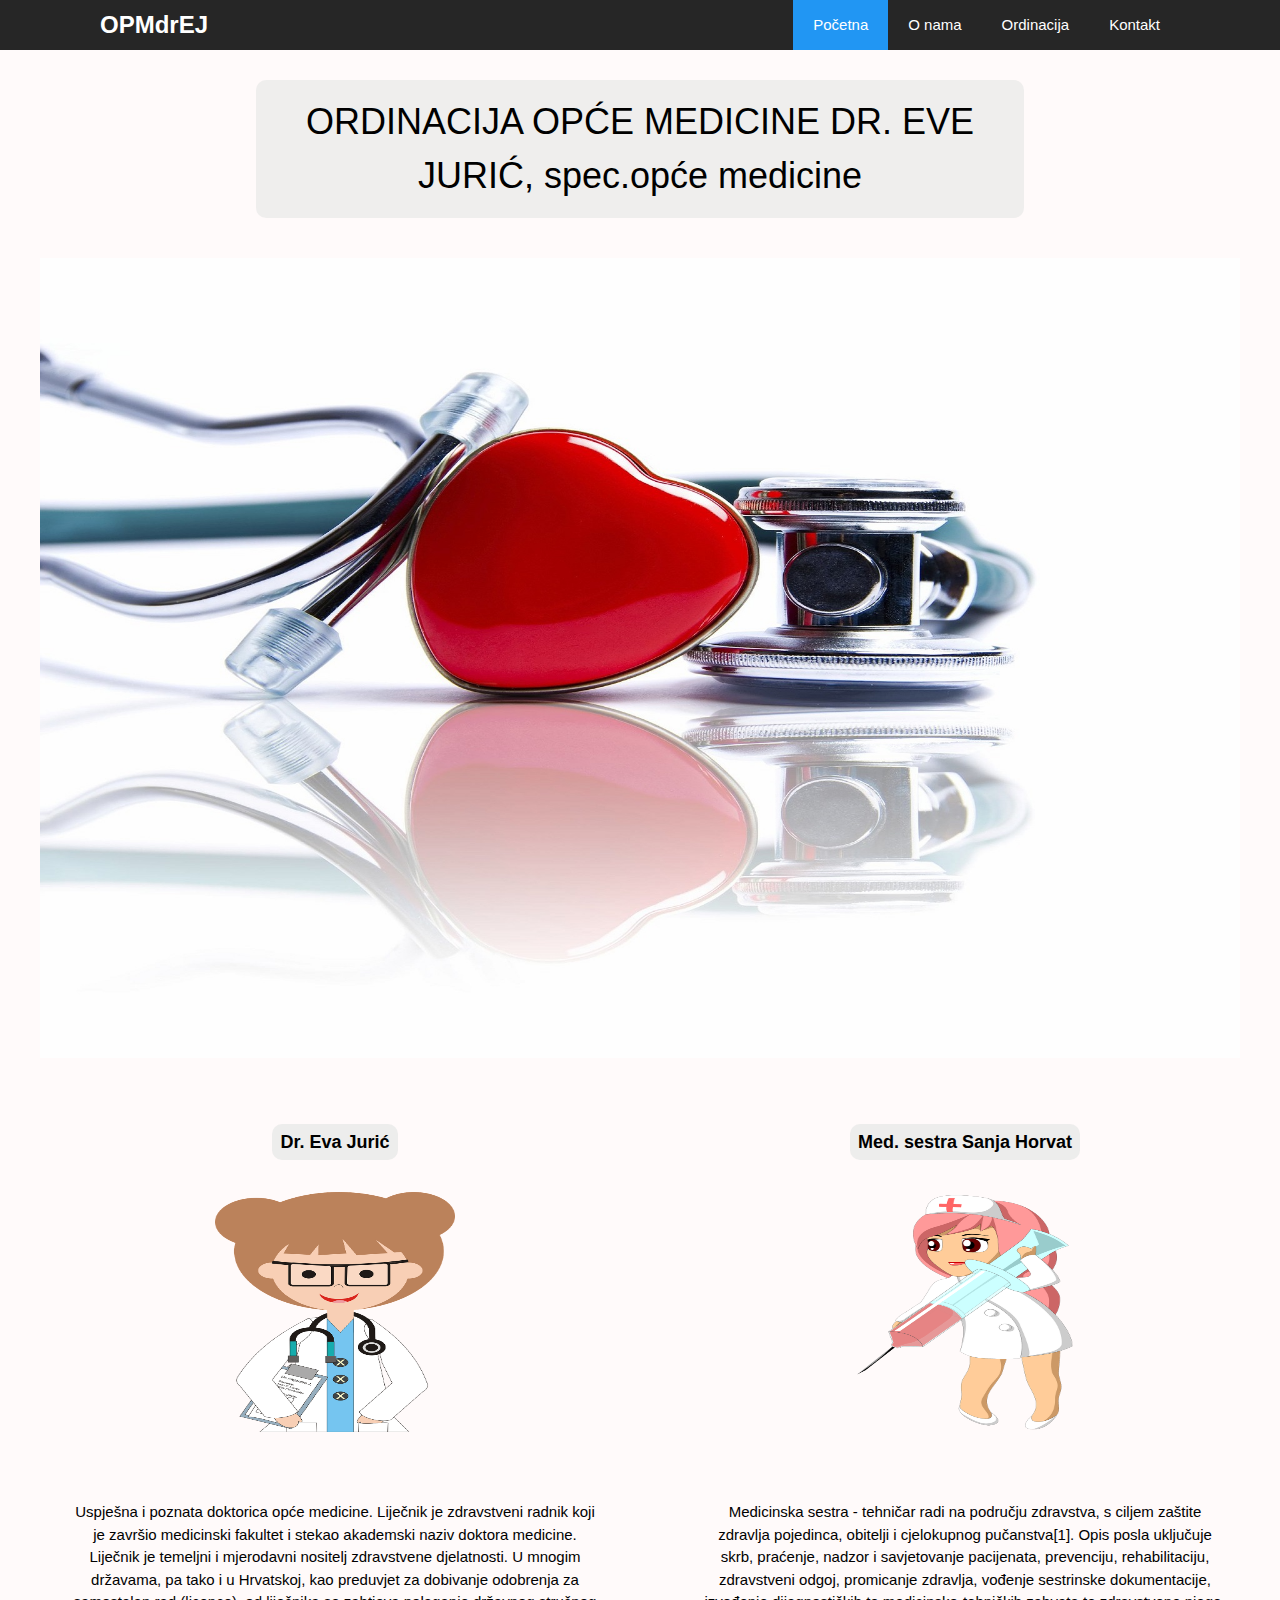
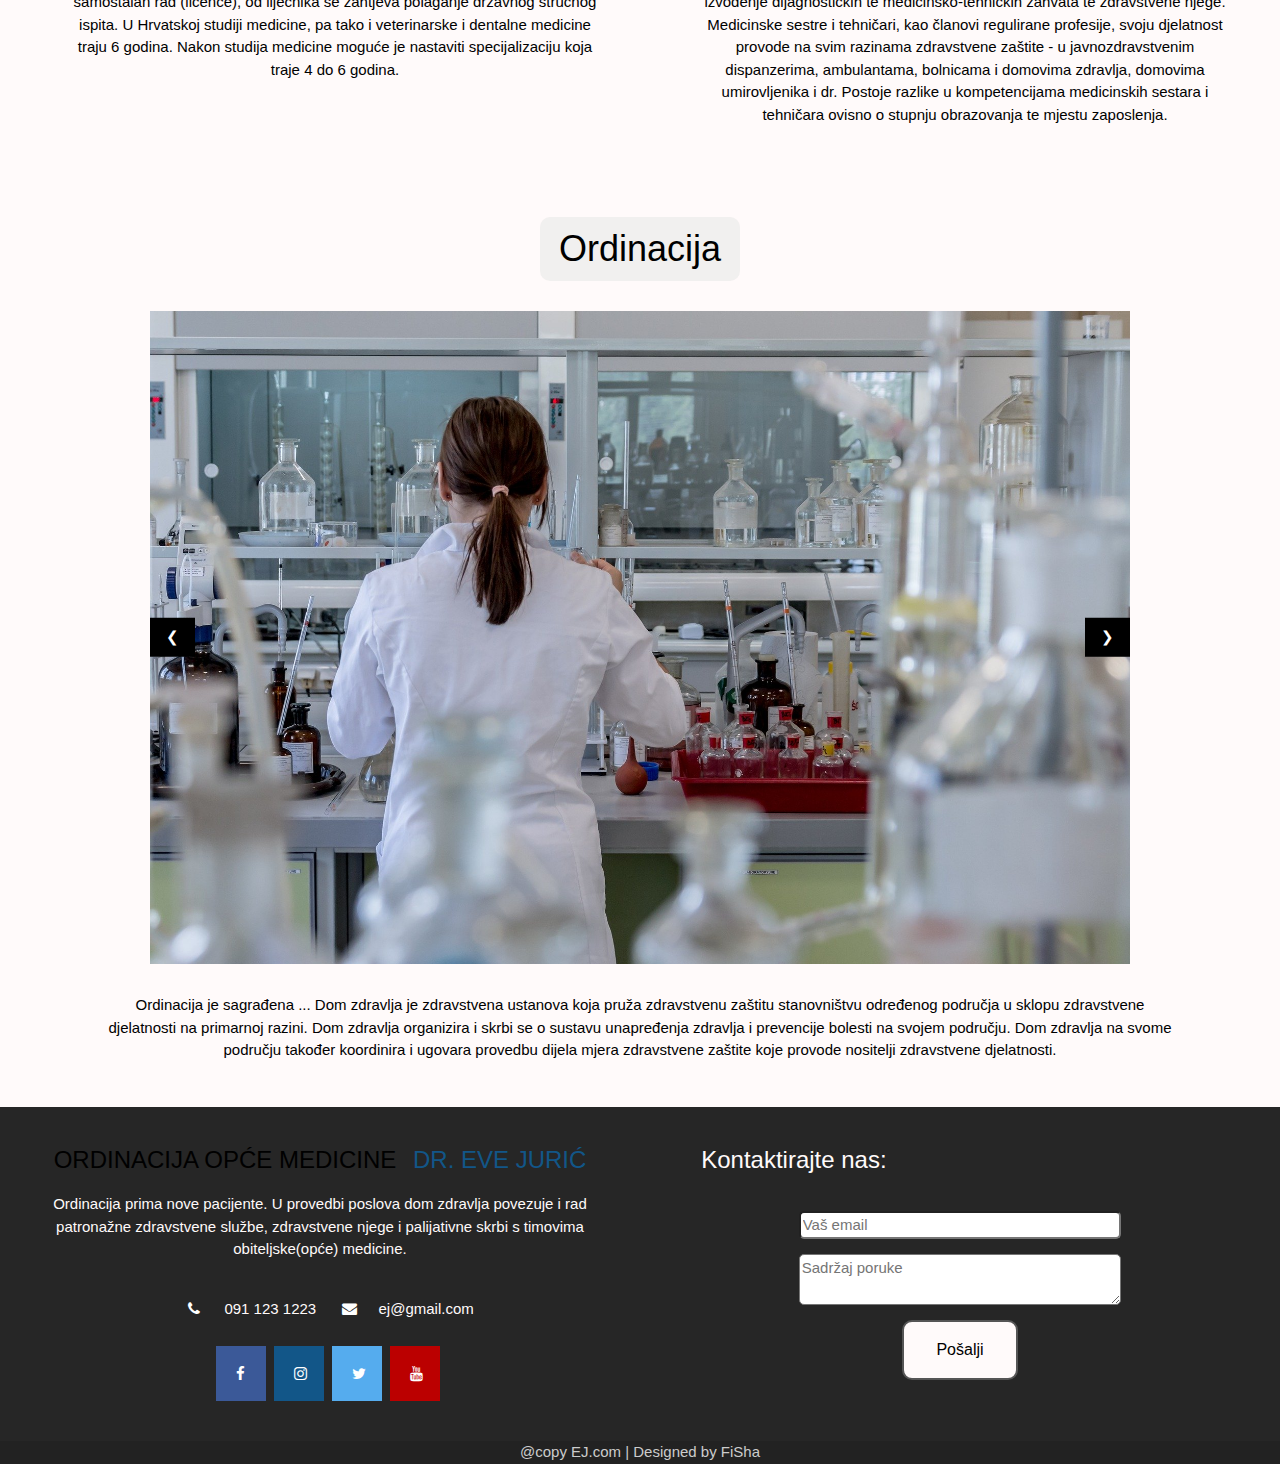
<file: index.html>
<!DOCTYPE html>
<html>
<meta name="viewport" content="width=device-width, initial-scale=1.0">
<meta charset="UTF-8">
	<head>
		<link rel="stylesheet" type="text/css" href="TetaEvaSite.css">
		<link href="https://stackpath.bootstrapcdn.com/font-awesome/4.7.0/css/font-awesome.min.css" rel="stylesheet">
		<link rel="stylesheet" href="https://www.w3schools.com/w3css/4/w3.css">
		<link rel="stylesheet" href="https://cdnjs.cloudflare.com/ajax/libs/font-awesome/4.7.0/css/font-awesome.min.css">
		<title>OPMdrEJ</title>
		<link rel="icon" type="image/jpg" href="Slike/Icon.jpg" sizes="32x32">
	</head>
	<script src="https://ajax.googleapis.com/ajax/libs/jquery/2.0.3/jquery.min.js"></script>
	<body>
	
		<header>
			<div class="logo">OPMdrEJ</div>
			<nav>
				<ul>
					<li class="active"><a href="#">Početna</a></li>
					<li><a href="#Onama">O nama</a></li>
					<li><a href="#Ordinacija">Ordinacija</a></li>
					<li><a href="#Kontakt">Kontakt</a></li>
				</ul>
			</nav>
			<div class="menu-toggle"><i class="fa fa-bars" aria-hidden="true"></i></div>
		</header>
			<script src="https://code.jquery.com/jquery-3.4.1.js"></script>
			<script type="text/javascript">
				$(document).ready(function(){
					$('.menu-toggle').click(function(){
						$('nav').toggleClass('active')
					})
				})
			</script>
			<script type="text/javascript">
				$(document).on('click','ul li', function(){
					$(this).addClass('active').siblings().removeClass('active')
				})
			</script>
			<script>
			//smooth scrolling
				jQuery($ => {
				// The speed of the scroll in milliseconds
				const speed = 1000;

				$('a[href*="#"]')
				.filter((i, a) => a.getAttribute('href').startsWith('#') || a.href.startsWith(`${location.href}#`))
				.unbind('click.smoothScroll')
				.bind('click.smoothScroll', event => {
				const targetId = event.currentTarget.getAttribute('href').split('#')[1];
				const targetElement = document.getElementById(targetId);

				if (targetElement) {
					event.preventDefault();
				$('html, body').animate({ scrollTop: $(targetElement).offset().top }, speed);
				}
				});
				});
			</script>
			
			
		<div id="pocetna">
			<h1 class="content">ORDINACIJA OPĆE MEDICINE DR. EVE JURIĆ, spec.opće medicine</h1>
		
			<div class="slider-frame">
				<div class="slide-images">
					<div class="img-container">
						<img src="Slike/Slide1.jpg">
					</div>
					<div class="img-container">
						<img src="Slike/Slide2.jpg">
					</div>
					<div class="img-container">
						<img src="Slike/Slide3.jpg">
					</div>
				</div>
			</div>
		</div>
		<div id="Onama">
		<h1></h1>
			<div id="containerDS"><h1></h1>
				<div><span class="columnh2">Dr. Eva Jurić</span><br /><img src="Slike/Doc.png" class="ds" border="0" /><br /><p>Uspješna i poznata doktorica opće medicine. Liječnik je zdravstveni radnik koji je završio medicinski fakultet i stekao akademski naziv doktora medicine. Liječnik je temeljni i mjerodavni nositelj zdravstvene djelatnosti.
					U mnogim državama, pa tako i u Hrvatskoj, kao preduvjet za dobivanje odobrenja za samostalan rad (licence), od liječnika se zahtjeva polaganje državnog stručnog ispita.
					U Hrvatskoj studiji medicine, pa tako i veterinarske i dentalne medicine traju 6 godina. Nakon studija medicine moguće je nastaviti specijalizaciju koja traje 4 do 6 godina.</p></div>
				<div><span class="columnh2">Med. sestra Sanja Horvat</span><br /><img src="Slike/Nurse.png" class="ds" border="0" /><br /><p>Medicinska sestra - tehničar radi na području zdravstva, s ciljem zaštite zdravlja pojedinca, obitelji i cjelokupnog pučanstva[1]. Opis posla uključuje skrb, praćenje, nadzor i savjetovanje pacijenata, prevenciju, rehabilitaciju, zdravstveni odgoj, promicanje zdravlja, vođenje sestrinske dokumentacije, izvođenje dijagnostičkih te medicinsko-tehničkih zahvata te zdravstvene njege.
					Medicinske sestre i tehničari, kao članovi regulirane profesije, svoju djelatnost provode na svim razinama zdravstvene zaštite - u javnozdravstvenim dispanzerima, ambulantama, bolnicama i domovima zdravlja, domovima umirovljenika i dr. Postoje razlike u kompetencijama medicinskih sestara i tehničara ovisno o stupnju obrazovanja te mjestu zaposlenja.</p></div>	
			</div>
		</div>
		<div id="Ordinacija">
			<h1></h1>

			<h1 id="ord">Ordinacija</h1>
				
			<div class="w3-content w3-display-container">
				<img data-enlargable class="mySlides" id="myimg" src="Slike/Ordination1.jpg" style="width:100%">
				<img data-enlargable class="mySlides" id="myimg" src="Slike/Ordination2.jpg" style="width:100%">
				<img data-enlargable class="mySlides" id="myimg" src="Slike/Ordination3.jpg" style="width:100%">
				<img data-enlargable class="mySlides" id="myimg" src="Slike/Ordination4.jpg" style="width:100%">

				<button class="w3-button w3-black w3-display-left" onclick="plusDivs(-1)">&#10094;</button>
				<button class="w3-button w3-black w3-display-right" onclick="plusDivs(1)">&#10095;</button>
				
				<script>
					var slideIndex = 1;
					showDivs(slideIndex);

					function plusDivs(n) {
						showDivs(slideIndex += n);
					}

					function showDivs(n) {
						var i;
						var x = document.getElementsByClassName("mySlides");
						if (n > x.length) {slideIndex = 1}
						if (n < 1) {slideIndex = x.length}
						for (i = 0; i < x.length; i++) {
							x[i].style.display = "none";  
						}
						x[slideIndex-1].style.display = "block";  
					}
				</script>
				<script>
				    $('img[data-enlargable]').addClass('img-enlargable').click(function(){
                        var src = $(this).attr('src');
                        var modal;
                        function removeModal(){ modal.remove(); $('body').off('keyup.modal-close'); }
                    modal = $('<div>').css({
                    background: 'RGBA(0,0,0,.5) url('+src+') no-repeat center',
                    backgroundSize: 'contain',
                    width:'100%', height:'100%',
                    position:'fixed',
                    zIndex:'10000',
                    top:'0', left:'0',
                    cursor: 'zoom-out'
                    }).click(function(){
                        removeModal();
                    }).appendTo('body');
                    //handling ESC
                    $('body').on('keyup.modal-close', function(e){
                        if(e.key==='Escape'){ removeModal(); } 
                    });
                    });
				</script>
				
			</div>
			<p id="Pordi">Ordinacija je sagrađena ... Dom zdravlja je zdravstvena ustanova koja pruža zdravstvenu zaštitu stanovništvu određenog područja u sklopu zdravstvene djelatnosti na primarnoj razini. Dom zdravlja organizira i skrbi se o sustavu unapređenja zdravlja i prevencije bolesti na svojem području. Dom zdravlja na svome području također koordinira i ugovara provedbu dijela mjera zdravstvene zaštite koje provode nositelji zdravstvene djelatnosti.</p>
		</div>
		<div id="Kontakt">
			<h1></h1>
			<div class="footer">
				<div class="footer-content">
					<div class="footer-section about">
						<h3 class="logo-text">ORDINACIJA OPĆE MEDICINE <span>DR. EVE JURIĆ </span></h3>
						<p>Ordinacija prima nove pacijente. U provedbi poslova dom zdravlja povezuje i rad patronažne zdravstvene službe, zdravstvene njege i palijativne skrbi s timovima obiteljske(opće) medicine.</p>
						<div class="contact">
							<span><i class="fa fa-phone"></i>&nbsp;091 123 1223</span>
							<span><i class="fa fa-envelope"></i>&nbsp;ej@gmail.com</span>
						</div>
						<div class="socials">
							<a href="https://www.facebook.com/"><i class="fa fa-facebook"></i></a>
							<a href="https://www.instagram.com/"><i class="fa fa-instagram"></i></a>
							<a href="https://twitter.com/"><i class="fa fa-twitter"></i></a>
							<a href="https://www.youtube.com/"><i class="fa fa-youtube"></i></a>
						</div>
					</div>
					<div class="footer-section contactForm">
						<h3>Kontaktirajte nas:</h3>
						<br>
						<form action="Index.html" method="post">
							<input type="email" name="email" class="text-input contact-input" placeholder="Vaš email">
							<textarea name="message" class="text-input contact-input" placeholder="Sadržaj poruke"></textarea>
							<button type="submit" class="button">Pošalji</button>
						</form>
					</div>
				</div>
				<div class="footer-bottom">
				@copy EJ.com | Designed by FiSha
				</div>
		</div>
		</div>
	</body>
</html>
</file>
<file: TetaEvaSite.css>
html{
/*background-image:url("Slike/Pozadina1.jpg");
background-repeat:no-repeat;
background-position:center center;
background-attachment: fixed;
background-size:cover;
background-color: #464646;
font-family: sans-serif;*/
scroll-behavior: smooth;
}
img{
max-width:100%;
max-height:100%;
}
h1{
	padding:10px;
	text-align:center;
	margin-bottom:80px;
	border-radius:10px;
}
.content {
	margin-top:80px;
	margin-left: auto;
	margin-right:auto;
    padding:15px;
    width:60%;
    position:center;
    background: rgb(204, 204, 204); /* Fallback for older browsers without RGBA-support */
    background: rgba(235, 235, 234, 0.8);
}
body{background-color:#FFFAFA;
	/*
	margin:0;
	padding:0;
	font-family:sans-serif;
	background-attachment:fixed;
	background-position:center;
	max-width:100%;
	max-height:100%;*/
}
header{
position:fixed;
top:0;
left:0;
z-index: 999;
padding:0 100px;
background:#262626;
width:100%;
box-sizing:border-box;
}
header .logo{
color:#fff;
height:50px;
line-height:50px;
font-size:24px;
float:left;
font-weight:bold;
}
header nav{
	float:right;
}
header nav ul{
	margin:0;
	padding:0;
	display:flex;
}
header nav ul li{
	list-style:none;
}
header nav ul li a{
color:#fff;
height:50px;
line-height:50px;
text-decoration:none;
padding:0 20px;
display:block;
}
header nav ul li a:hover,header nav ul li a.active, ul li.active a{
	color:#fff;
	background:#2196f3;
}
.menu-toggle{
	color:#fff;
	float:right;
	line-height:50px;
	font-size:24px;
	cursor:pointer;
	display:none;
}


.slider-frame{
  overflow: hidden;
  height: 800px;
  width: 1200px;
  margin-left: auto;
  margin-right:auto;
  margin-top: 40px;
}

@-webkit-keyframes slide_animation{
  0% {left:0px;}
  10% {left:0px;}
  20% {left:1200px;}
  30% {left:1200px;}
  40% {left: 1200x;}
  50% {left: 2400px;}
  60% {left: 2400px;}
  70% {left: 1200px;}
  80% {left: 0px;}
  90% {left: 0px}
  100%{left: 0px}
}


.slide-images{
  width: 3600px;
  height:800px;
  margin: 0 0 0 -2400px;
  position: relative;
  -webkit-animation-name: slide_animation;
  -webkit-animation-duration: 33s;
  -webkit-animation-iteration-count: infinite;
  -webkit-animation-play-state: running;
}

.img-container{
height: 800px;
width: 1200px;
position: relative;
float: left;
}
.Pcontent{
	float:right;
	margin-top:80px;
	margin-left: 300px;
	margin-right:auto;
    padding:15px;
    width:auto;
    position:center;
    background: rgb(204, 204, 204); /* Fallback for older browsers without RGBA-support */
    background: rgba(235, 235, 234, 0.7);
}

#containerDS{
  width: 100%;
  margin: 0 auto;
  display:flex;
  align-items:flex-start;
  justify-content:space-between;
  flex-wrap:wrap;
  flex-direction:row;
}

div#containerDS > div {
	display: block;	
	text-align: center;
	margin: 2%;
	padding: 0px 2% 10px 2%;
	flex-basis:0;
	flex-grow:1;
	box-sizing: border-box;
	
}

.columnh2 {
	text-align:center;
	padding:8px;
	border-radius:10px;
	margin-top:8%;
	background: rgba(235, 235, 234, 0.9);
	line-height: 200%;
	font-weight: bold;
	font-size:18px;
}

.ds {
	width:240px;
	height:240px;
	display: block;
	margin: 32px auto;
}
#Ordinacija{
	margin-top:10px;
	margin-left:100px;
	margin-right:100px;
}
#ord{
	width:200px;
	text-align:center;
	background: rgb(204, 204, 204); /* Fallback for older browsers without RGBA-support */
    background: rgba(235, 235, 234, 0.7);
	margin-left:auto;
	margin-right:auto;
	margin-bottom:30px;
	border-radius:10px;
	padding:5px;
}

.mySlides {
	display: none
	}
#Pordi{
	margin-top:30px;
	text-align:center;
}



.footer{
	background:#262626;
	height:100%;
	position:relative;
}
.footer .footer-content{
	/*border:1px solid red;
	height:280px;
	display:flex;*/
	width: 100%;
  margin: 0 auto;
  display:flex;
  align-items:flex-start;
  justify-content:space-between;
  flex-wrap:wrap;
  flex-direction:row;
}
.footer .footer-content .footer-section{
	display: block;	
	text-align: center;
	margin: 2%;
	padding: 0px 2% 10px 2%;
	flex-basis:0;
	flex-grow:1;
	box-sizing: border-box;
	
	/*flex:1;
	border:1px solid white;
	margin-left:20px;
	margin-right:20px;*/

	/*padding:15px;
	width: 100%;
	display:block;
	box-sizing: border-box;
	overflow: hidden*/
}
.footer .footer-content .footer-section .footer-section{

}
.footer .footer-content .contactForm  h3{
	text-align:left;
	margin-left:10px;
	color:#FFFAFA;
}
.footer .footer-content .about h3 span{
	color:#125688;
	text-align:center;
	margin-left:10px;
}
.footer .footer-content .about p{
color:#FFFAFA;
}
.footer .footer-content .about .contact{
color:#FFFAFA;
text-align:center;
}
.footer .footer-content .socials {
	text-align:center;
}
.footer .footer-content .contactForm .contact-input:active{
	background-color:#1a1a1a1a;
}
.button {
   background-color: #FFFAFA;
   border-radius:10px;
  color: black;
  border: 2px solid #555555;
  padding: 16px 32px;
  text-align: center;
  text-decoration: none;
	display:block;
  font-size: 16px;
  margin: 4px 2px;
  transition-duration: 0.4s;
  cursor: pointer;
  margin-left:auto;
  margin-right:auto;
}
.button:hover {
  background-color: #555555;
  color: white;
  
}
.contact-input{
	margin-left:10px;
	width:60%;
	border-radius:5px;
	margin-bottom:15px;
	display:block;
	margin-left:auto;
	margin-right:auto;
}
.socials{
	margin-left:16px;
}
.footer .footer-bottom{
	background: #222222;
	color: rgb(204, 204, 204);
	height:100%;
	text-align:center;
	position:relative;
	bottom:0px;
	left:0px;
	width:100%;
}

.fa {
  padding: 20px;
  font-size: 30px;
  width: 50px;
  text-align: center;
  text-decoration: none;
  margin: 5px 2px;
}
.fa:hover {
    opacity: 0.7;
}
.fa-phone{
	background: none;
	color: white;
}
.fa-envelope{
	background: none;
	color: white;
}
.fa-facebook {
  background: #3B5998;
  color: white;
}
.fa-twitter {
  background: #55ACEE;
  color: white;
}
.fa-youtube {
  background: #bb0000;
  color: white;
}

.fa-instagram {
  background: #125688;
  color: white;
}


::-webkit-scrollbar {
  width: 10px;
}

::-webkit-scrollbar-track {
  background: #F1F1F1; 
}
 

::-webkit-scrollbar-thumb {
  background: #888; 
}


::-webkit-scrollbar-thumb:hover {
  background: #555; 
}
/* CRVENI Scrollbar
::-webkit-scrollbar-track
{
	-webkit-box-shadow: inset 0 0 6px rgba(0,0,0,0.3);
	border-radius: 10px;
	background-color: #F5F5F5;
}

::-webkit-scrollbar
{
	width: 12px;
	background-color: #F5F5F5;
}

::-webkit-scrollbar-thumb
{
	border-radius: 10px;
	-webkit-box-shadow: inset 0 0 6px rgba(0,0,0,.3);
	background-color: #D62929;
}}*/



@media(max-width:991px){
	header
	{
		padding:0 20px;
	}
	.menu-toggle{
		display:block;
		width:100%;
	}
	header nav{
		position:absolute; 
		width:100%;
		height:calc(100vh-50px);
		background:#333;
		top:50px;
		left:-100%;
		transition:0.5s;
	}
	header nav.active{
		left:0;
	}
	header nav ul{
		display:block;
		text-align:center;
	}
	header nav ul li a{
		border-bottom:1px solid rgba(0,0,0,0.2);
	}
	.img-container{
	height: 400px;
	width: 600px;
	}

  .img-container{
height: 400px;
width: 600px;
position: relative;
float: left;
}
  .slider-frame{
  overflow: hidden;
  height: 400px;
  width: 600px;
	}
	.slide-images{
	width: 1800px;
	height:400px;
	}
  @-webkit-keyframes slide_animation{
  0% {left:0px;}
  10% {left:0px;}
  20% {left:600px;}
  30% {left:600px;}
  40% {left: 600x;}
  50% {left: 1200px;}
  60% {left: 1200px;}
  70% {left: 600px;}
  80% {left: 0px;}
  90% {left: 0px}
  100%{left: 0px}
}
.footer{
	height:100%;
}


}
@media screen and (max-width: 500px) {
	img{height:400px;
		width:600px;
	}
  
  .img-container{
height: 400px;
width: 600px;
position: relative;
float: left;
}
  .slider-frame{
  overflow: hidden;
  height: 400px;
  width: 600px;
	}
	.slide-images{
	width: 1800px;
	margin: 0 0 0 -1200px;
	height:400px;
	}
  @-webkit-keyframes slide_animation{
  0% {left:0px;}
  10% {left:0px;}
  20% {left:600px;}
  30% {left:600px;}
  40% {left: 600x;}
  50% {left: 1200px;}
  60% {left: 1200px;}
  70% {left: 600px;}
  80% {left: 0px;}
  90% {left: 0px}
  100%{left: 0px}
}

#containerDS{
	
	flex-direction:column;
}
.footer .footer-content{
	flex-direction:column;
}
.footer{
	height:100%;
}
.footer-section{
	width:100%;
}
.footer .footer-content .contactForm h3 {
	text-align:center;
}
}

}
</file>
